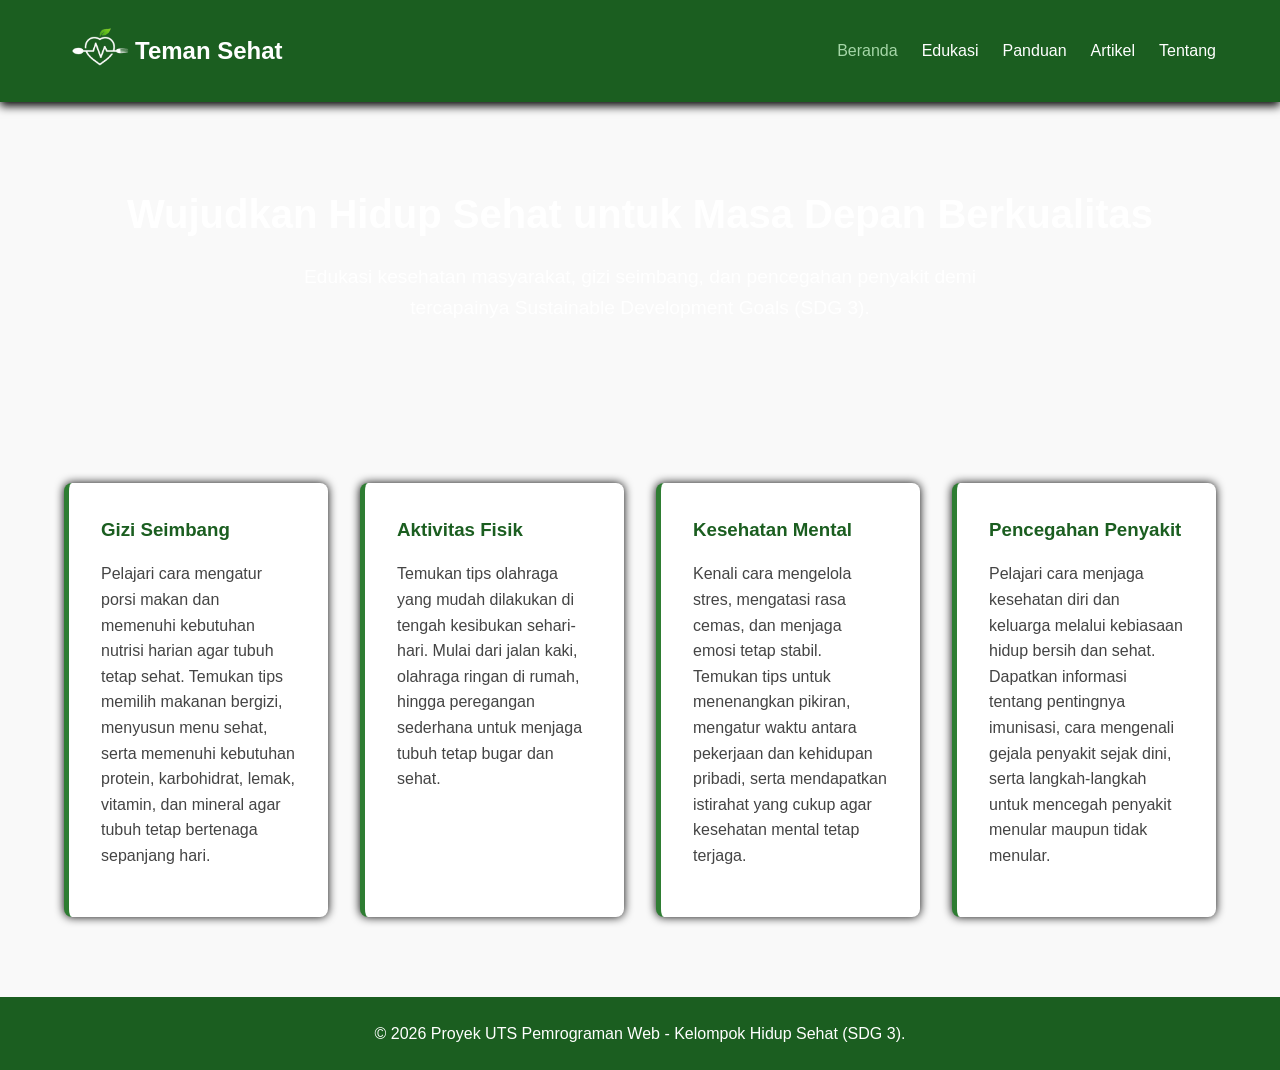
<file: index.html>
<!DOCTYPE html>
<html lang="id">
<head>
    <meta charset="UTF-8">
    <meta name="viewport" content="width=device-width, initial-scale=1.0">
    <title>Beranda - Teman Sehat</title>
    <link rel="stylesheet" href="style1.css">
</head>
<body>
    <!-- Header & Navigasi -->
    <header>
        <div class="container nav-container">
            <div class="logo-wrapper">
                <img src="logohidupsehat.png" alt="Logo Teman Sehat" class="logo-img">
                <h1 class="logo">Teman Sehat</h1>
            </div>
            <nav>
                <ul>
                    <li><a href="index.html" class="active">Beranda</a></li>
                    <li><a href="edukasi.html">Edukasi</a></li>
                    <li><a href="panduan.html">Panduan</a></li>
                    <li><a href="artikel.html">Artikel</a></li>
                    <li><a href="tentang.html">Tentang</a></li>
                </ul>
            </nav>
        </div>
    </header>

    <!-- Hero Section -->
    <main>
        <section class="hero">
            <div class="container hero-content">
                <h2>Wujudkan Hidup Sehat untuk Masa Depan Berkualitas</h2>
                <p>Edukasi kesehatan masyarakat, gizi seimbang, dan pencegahan penyakit demi tercapainya Sustainable Development Goals (SDG 3).</p>
            </div>
        </section>

        <!-- Informasi Singkat / Highlight -->
        <section class="container features">
            <article class="set-card">
                <h3>Gizi Seimbang</h3>
                <p>Pelajari cara mengatur porsi makan dan memenuhi kebutuhan nutrisi harian agar tubuh tetap sehat. Temukan tips memilih makanan bergizi, menyusun menu sehat, serta memenuhi kebutuhan protein, karbohidrat, lemak, vitamin, dan mineral agar tubuh tetap bertenaga sepanjang hari.</p>
            </article>
            <article class="set-card">
                <h3>Aktivitas Fisik</h3>
                <p>Temukan tips olahraga yang mudah dilakukan di tengah kesibukan sehari-hari. Mulai dari jalan kaki, olahraga ringan di rumah, hingga peregangan sederhana untuk menjaga tubuh tetap bugar dan sehat.</p>
            </article>
            <article class="set-card">
                <h3>Kesehatan Mental</h3>
                <p>Kenali cara mengelola stres, mengatasi rasa cemas, dan menjaga emosi tetap stabil. Temukan tips untuk menenangkan pikiran, mengatur waktu antara pekerjaan dan kehidupan pribadi, serta mendapatkan istirahat yang cukup agar kesehatan mental tetap terjaga.</p>
            </article>
            <article class="set-card">
                <h3>Pencegahan Penyakit</h3>
                <p>Pelajari cara menjaga kesehatan diri dan keluarga melalui kebiasaan hidup bersih dan sehat. Dapatkan informasi tentang pentingnya imunisasi, cara mengenali gejala penyakit sejak dini, serta langkah-langkah untuk mencegah penyakit menular maupun tidak menular.</p>
            </article>
        </section>
    </main>

    <!-- Footer -->
    <footer>
        <div class="container">
            <p>&copy; 2026 Proyek UTS Pemrograman Web - Kelompok Hidup Sehat (SDG 3).</p>
        </div>
    </footer>
</body>
</html>
</file>
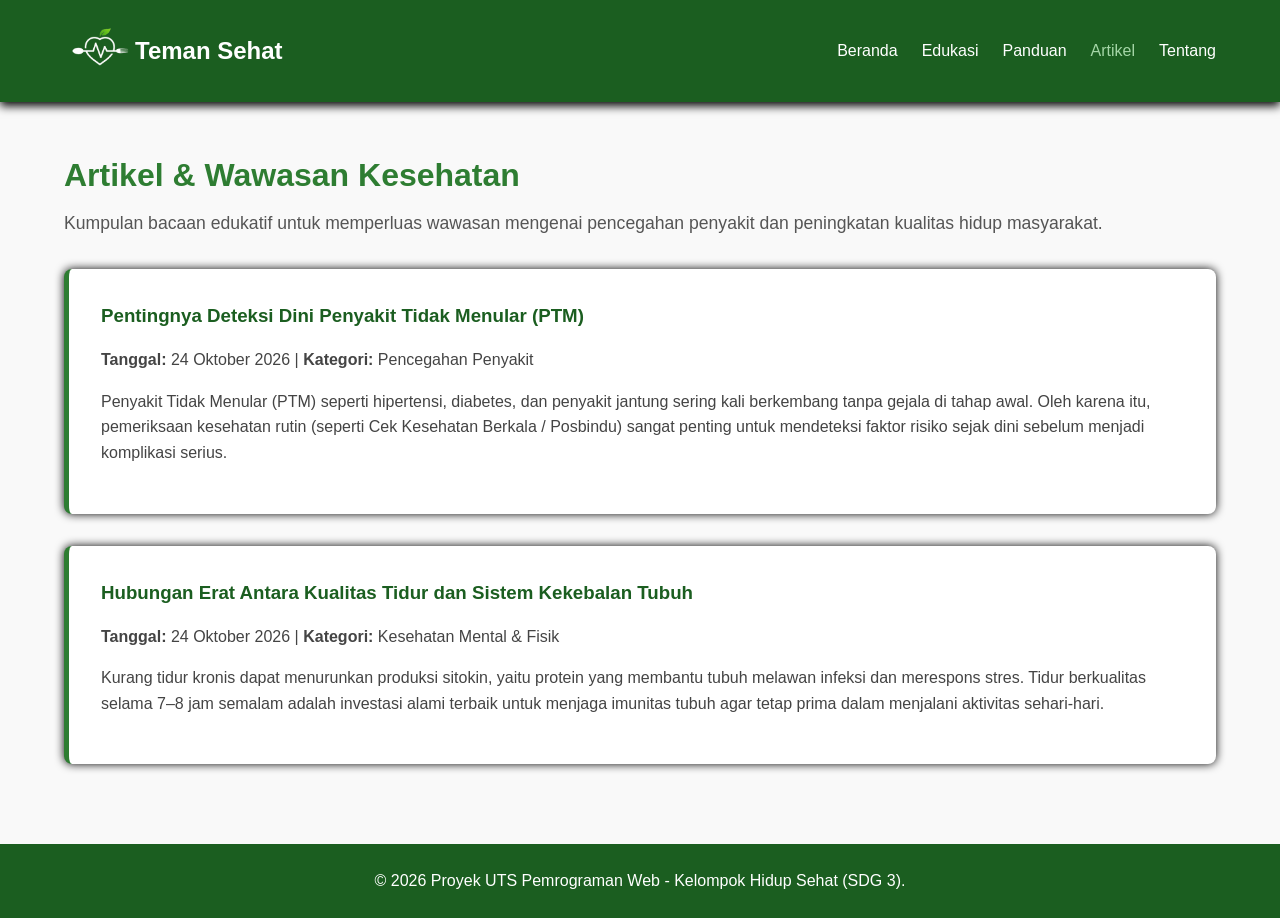
<file: artikel.html>
<!DOCTYPE html>
<html lang="id">
<head>
    <meta charset="UTF-8">
    <meta name="viewport" content="width=device-width, initial-scale=1.0">
    <title>Artikel Kesehatan - Teman Sehat</title>
    <link rel="stylesheet" href="style1.css">
</head>
<body>
    <!-- Header & Navigasi -->
    <header>
        <div class="container nav-container">
            <div class="logo-wrapper">
                <img src="logohidupsehat.png" alt="Logo Teman Sehat" class="logo-img">
                <h1 class="logo">Teman Sehat</h1>
            </div>
            <nav>
                <ul>
                    <li><a href="index.html">Beranda</a></li>
                    <li><a href="edukasi.html">Edukasi</a></li>
                    <li><a href="panduan.html">Panduan</a></li>
                    <li><a href="artikel.html" class="active">Artikel</a></li>
                    <li><a href="tentang.html">Tentang</a></li>
                </ul>
            </nav>
        </div>
    </header>

    <!-- Konten Utama Artikel -->
    <main class="container content-section">
        <h2>Artikel & Wawasan Kesehatan</h2>
        <p class="section-intro">Kumpulan bacaan edukatif untuk memperluas wawasan mengenai pencegahan penyakit dan peningkatan kualitas hidup masyarakat.</p>

        <!-- Artikel 1 -->
        <article class="set-card">
            <h3>Pentingnya Deteksi Dini Penyakit Tidak Menular (PTM)</h3>
            <p><b>Tanggal:</b> 24 Oktober 2026 | <b>Kategori:</b> Pencegahan Penyakit</p>
            <p>Penyakit Tidak Menular (PTM) seperti hipertensi, diabetes, dan penyakit jantung sering kali berkembang tanpa gejala di tahap awal. Oleh karena itu, pemeriksaan kesehatan rutin (seperti Cek Kesehatan Berkala / Posbindu) sangat penting untuk mendeteksi faktor risiko sejak dini sebelum menjadi komplikasi serius.</p>
        </article>

        <!-- Artikel 2 -->
        <article class="set-card">
            <h3>Hubungan Erat Antara Kualitas Tidur dan Sistem Kekebalan Tubuh</h3>
            <p><b>Tanggal:</b> 24 Oktober 2026 | <b>Kategori:</b> Kesehatan Mental & Fisik</p>
            <p>Kurang tidur kronis dapat menurunkan produksi sitokin, yaitu protein yang membantu tubuh melawan infeksi dan merespons stres. Tidur berkualitas selama 7–8 jam semalam adalah investasi alami terbaik untuk menjaga imunitas tubuh agar tetap prima dalam menjalani aktivitas sehari-hari.</p>
        </article>
    </main>

    <!-- Footer -->
    <footer>
        <div class="container">
            <p>&copy; 2026 Proyek UTS Pemrograman Web - Kelompok Hidup Sehat (SDG 3).</p>
        </div>
    </footer>
</body>
</html>
</file>
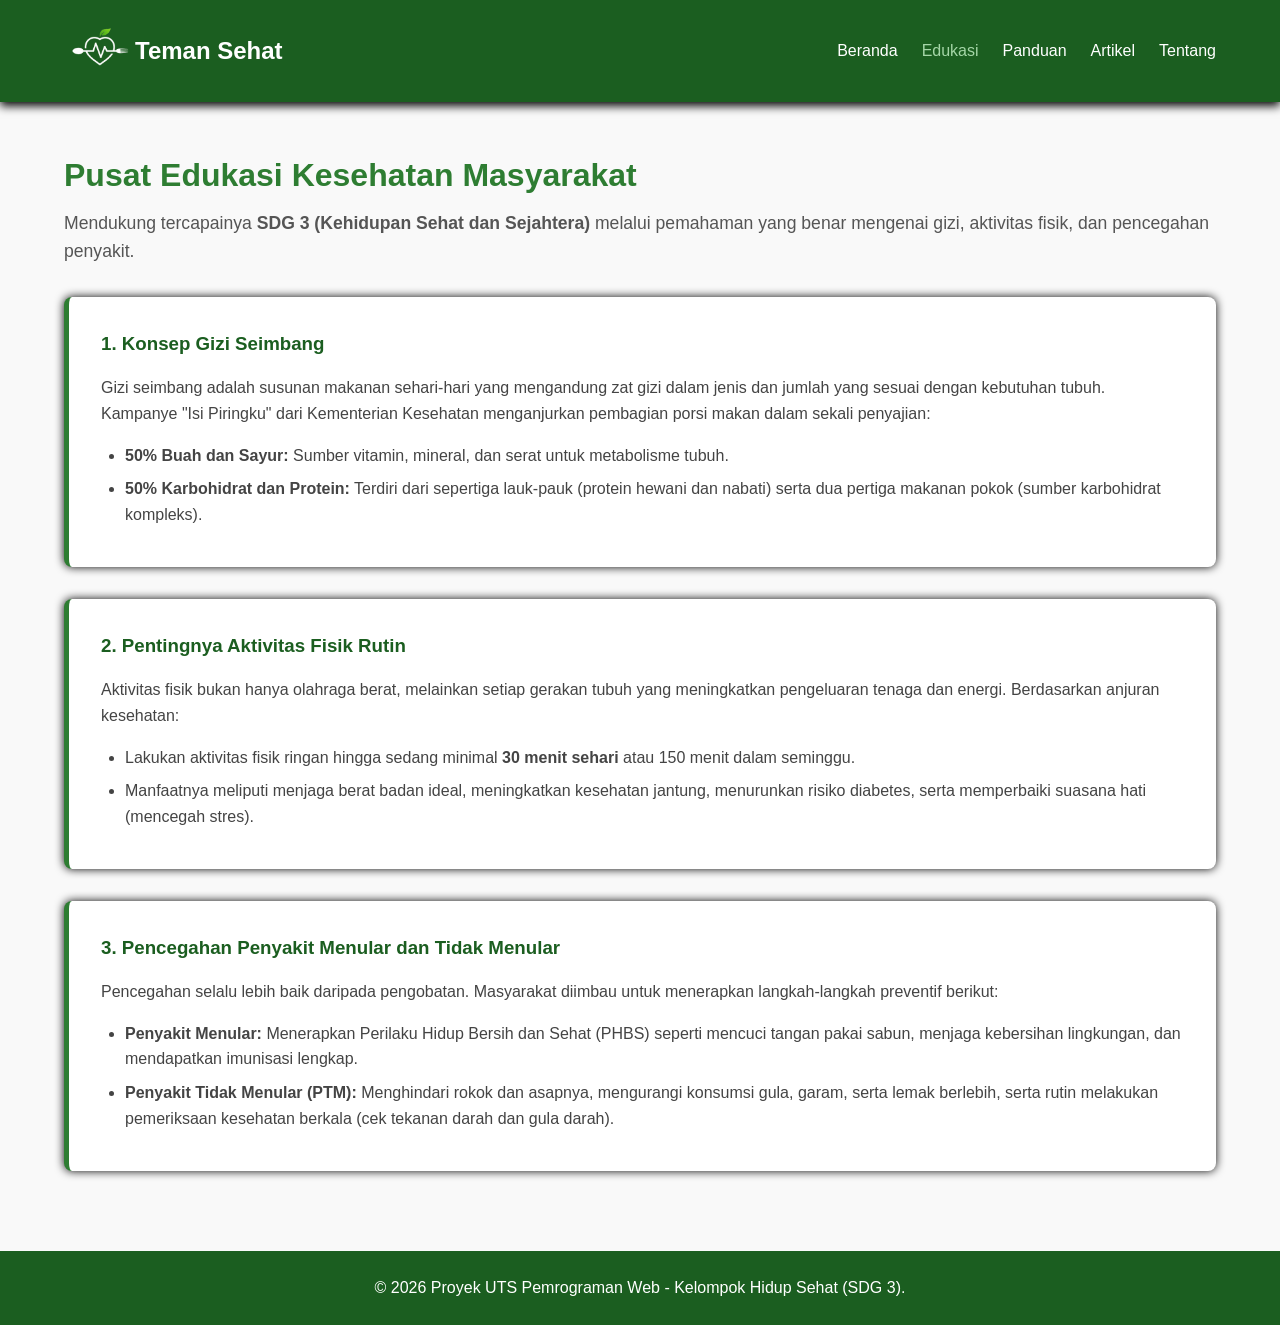
<file: edukasi.html>
<!DOCTYPE html>
<html lang="id">
<head>
    <meta charset="UTF-8">
    <meta name="viewport" content="width=device-width, initial-scale=1.0">
    <title>Edukasi Kesehatan - Teman Sehat</title>
    <link rel="stylesheet" href="style1.css">
</head>
<body>
    <!-- Header & Navigasi -->
    <header>
        <div class="container nav-container">
            <div class="logo-wrapper">
                <img src="logohidupsehat.png" alt="Logo Teman Sehat" class="logo-img">
                <h1 class="logo">Teman Sehat</h1>
            </div>
            <nav>
                <ul>
                    <li><a href="index.html">Beranda</a></li>
                    <li><a href="edukasi.html" class="active">Edukasi</a></li>
                    <li><a href="panduan.html">Panduan</a></li>
                    <li><a href="artikel.html">Artikel</a></li>
                    <li><a href="tentang.html">Tentang</a></li>
                </ul>
            </nav>
        </div>
    </header>

    <!-- Konten Utama Edukasi -->
    <main class="container content-section">
        <h2>Pusat Edukasi Kesehatan Masyarakat</h2>
        <p class="section-intro">Mendukung tercapainya <b>SDG 3 (Kehidupan Sehat dan Sejahtera)</b> melalui pemahaman yang benar mengenai gizi, aktivitas fisik, dan pencegahan penyakit.</p>

        <!-- Bagian 1: Gizi Seimbang -->
        <section class="set-card">
            <h3>1. Konsep Gizi Seimbang</h3>
            <p>Gizi seimbang adalah susunan makanan sehari-hari yang mengandung zat gizi dalam jenis dan jumlah yang sesuai dengan kebutuhan tubuh. Kampanye "Isi Piringku" dari Kementerian Kesehatan menganjurkan pembagian porsi makan dalam sekali penyajian:</p>
            <ul>
                <li><b>50% Buah dan Sayur:</b> Sumber vitamin, mineral, dan serat untuk metabolisme tubuh.</li>
                <li><b>50% Karbohidrat dan Protein:</b> Terdiri dari sepertiga lauk-pauk (protein hewani dan nabati) serta dua pertiga makanan pokok (sumber karbohidrat kompleks).</li>
            </ul>
        </section>

        <!-- Bagian 2: Aktivitas Fisik -->
        <section class="set-card">
            <h3>2. Pentingnya Aktivitas Fisik Rutin</h3>
            <p>Aktivitas fisik bukan hanya olahraga berat, melainkan setiap gerakan tubuh yang meningkatkan pengeluaran tenaga dan energi. Berdasarkan anjuran kesehatan:</p>
            <ul>
                <li>Lakukan aktivitas fisik ringan hingga sedang minimal <b>30 menit sehari</b> atau 150 menit dalam seminggu.</li>
                <li>Manfaatnya meliputi menjaga berat badan ideal, meningkatkan kesehatan jantung, menurunkan risiko diabetes, serta memperbaiki suasana hati (mencegah stres).</li>
            </ul>
        </section>

        <!-- Bagian 3: Pencegahan Penyakit -->
        <section class="set-card">
            <h3>3. Pencegahan Penyakit Menular dan Tidak Menular</h3>
            <p>Pencegahan selalu lebih baik daripada pengobatan. Masyarakat diimbau untuk menerapkan langkah-langkah preventif berikut:</p>
            <ul>
                <li><b>Penyakit Menular:</b> Menerapkan Perilaku Hidup Bersih dan Sehat (PHBS) seperti mencuci tangan pakai sabun, menjaga kebersihan lingkungan, dan mendapatkan imunisasi lengkap.</li>
                <li><b>Penyakit Tidak Menular (PTM):</b> Menghindari rokok dan asapnya, mengurangi konsumsi gula, garam, serta lemak berlebih, serta rutin melakukan pemeriksaan kesehatan berkala (cek tekanan darah dan gula darah).</li>
            </ul>
        </section>
    </main>

    <!-- Footer -->
    <footer>
        <div class="container">
            <p>&copy; 2026 Proyek UTS Pemrograman Web - Kelompok Hidup Sehat (SDG 3).</p>
        </div>
    </footer>
</body>
</html>
</file>
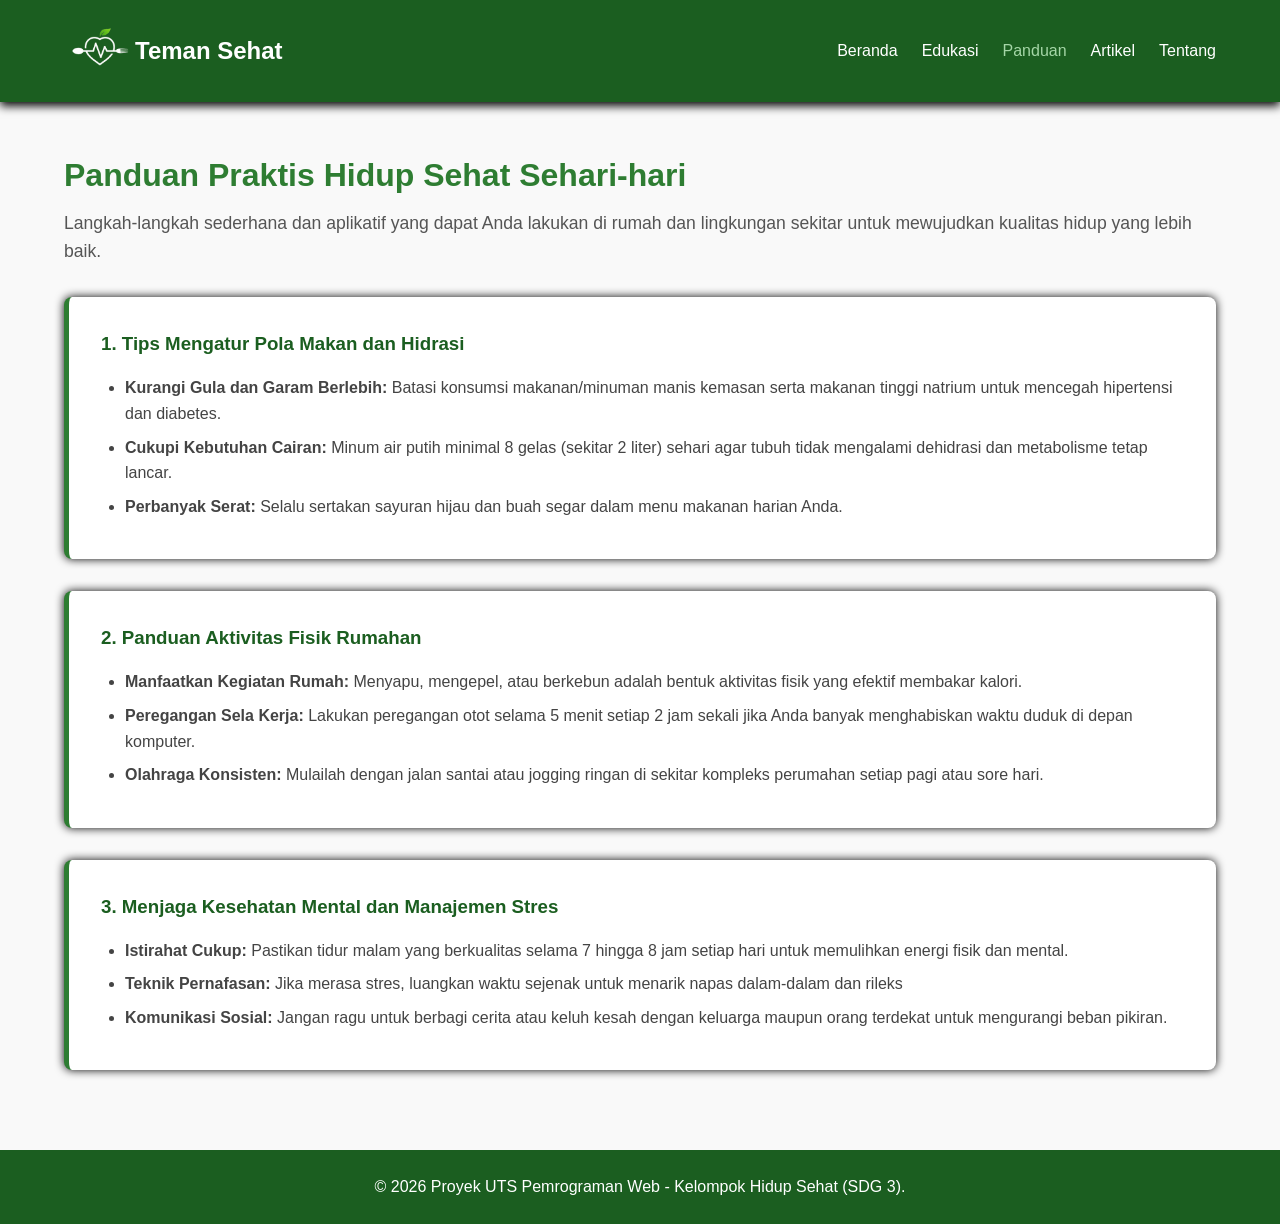
<file: panduan.html>
<!DOCTYPE html>
<html lang="id">
<head>
    <meta charset="UTF-8">
    <meta name="viewport" content="width=device-width, initial-scale=1.0">
    <title>Panduan Hidup Sehat - Teman Sehat</title>
    <link rel="stylesheet" href="style1.css">
</head>
<body>
    <!-- Header & Navigasi -->
    <header>
        <div class="container nav-container">
            <div class="logo-wrapper">
                <img src="logohidupsehat.png" alt="Logo Teman Sehat" class="logo-img">
                <h1 class="logo">Teman Sehat</h1>
            </div>
            <nav>
                <ul>
                    <li><a href="index.html">Beranda</a></li>
                    <li><a href="edukasi.html">Edukasi</a></li>
                    <li><a href="panduan.html" class="active">Panduan</a></li>
                    <li><a href="artikel.html">Artikel</a></li>
                    <li><a href="tentang.html">Tentang</a></li>
                </ul>
            </nav>
        </div>
    </header>

    <!-- Konten Utama Panduan -->
    <main class="container content-section">
        <h2>Panduan Praktis Hidup Sehat Sehari-hari</h2>
        <p class="section-intro">Langkah-langkah sederhana dan aplikatif yang dapat Anda lakukan di rumah dan lingkungan sekitar untuk mewujudkan kualitas hidup yang lebih baik.</p>

        <!-- Tips 1 -->
        <section class="set-card">
            <h3>1. Tips Mengatur Pola Makan dan Hidrasi</h3>
            <ul>
                <li><b>Kurangi Gula dan Garam Berlebih:</b> Batasi konsumsi makanan/minuman manis kemasan serta makanan tinggi natrium untuk mencegah hipertensi dan diabetes.</li>
                <li><b>Cukupi Kebutuhan Cairan:</b> Minum air putih minimal 8 gelas (sekitar 2 liter) sehari agar tubuh tidak mengalami dehidrasi dan metabolisme tetap lancar.</li>
                <li><b>Perbanyak Serat:</b> Selalu sertakan sayuran hijau dan buah segar dalam menu makanan harian Anda.</li>
            </ul>
        </section>

        <!-- Tips 2 -->
        <section class="set-card">
            <h3>2. Panduan Aktivitas Fisik Rumahan</h3>
            <ul>
                <li><b>Manfaatkan Kegiatan Rumah:</b> Menyapu, mengepel, atau berkebun adalah bentuk aktivitas fisik yang efektif membakar kalori.</li>
                <li><b>Peregangan Sela Kerja:</b> Lakukan peregangan otot selama 5 menit setiap 2 jam sekali jika Anda banyak menghabiskan waktu duduk di depan komputer.</li>
                <li><b>Olahraga Konsisten:</b> Mulailah dengan jalan santai atau jogging ringan di sekitar kompleks perumahan setiap pagi atau sore hari.</li>
            </ul>
        </section>

        <!-- Tips 3 -->
        <section class="set-card">
            <h3>3. Menjaga Kesehatan Mental dan Manajemen Stres</h3>
            <ul>
                <li><b>Istirahat Cukup:</b> Pastikan tidur malam yang berkualitas selama 7 hingga 8 jam setiap hari untuk memulihkan energi fisik dan mental.</li>
                <li><b>Teknik Pernafasan:</b> Jika merasa stres, luangkan waktu sejenak untuk menarik napas dalam-dalam dan rileks</li>
                <li><b>Komunikasi Sosial:</b> Jangan ragu untuk berbagi cerita atau keluh kesah dengan keluarga maupun orang terdekat untuk mengurangi beban pikiran.</li>
            </ul>
        </section>
    </main>

    <!-- Footer -->
    <footer>
        <div class="container">
            <p>&copy; 2026 Proyek UTS Pemrograman Web - Kelompok Hidup Sehat (SDG 3).</p>
        </div>
    </footer>
</body>
</html>
</file>
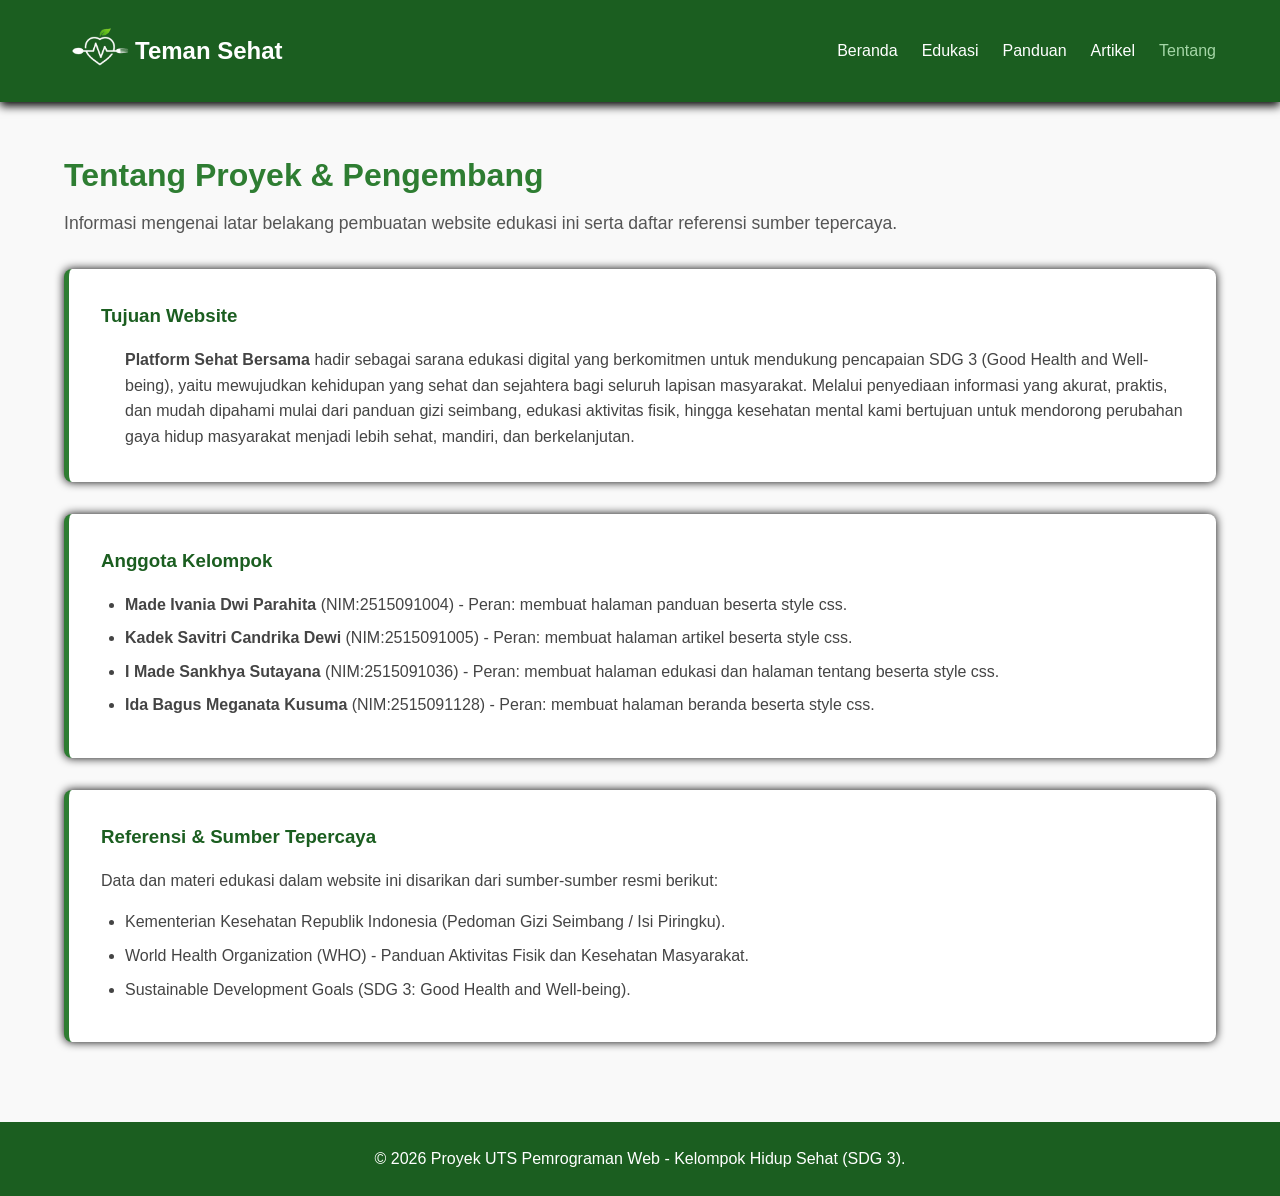
<file: tentang.html>
<!DOCTYPE html>
<html lang="id">
<head>
    <meta charset="UTF-8">
    <meta name="viewport" content="width=device-width, initial-scale=1.0">
    <title>Tentang Proyek - Teman Sehat</title>
    <link rel="stylesheet" href="style1.css">
</head>
<body>
    <!-- Header & Navigasi -->
    <header>
        <div class="container nav-container">
            <div class="logo-wrapper">
                <img src="logohidupsehat.png" alt="Logo Teman Sehat" class="logo-img">
                <h1 class="logo">Teman Sehat</h1>
            </div>
            <nav>
                <ul>
                    <li><a href="index.html">Beranda</a></li>
                    <li><a href="edukasi.html">Edukasi</a></li>
                    <li><a href="panduan.html">Panduan</a></li>
                    <li><a href="artikel.html">Artikel</a></li>
                    <li><a href="tentang.html" class="active">Tentang</a></li>
                </ul>
            </nav>
        </div>
    </header>

    <!-- Konten Utama Tentang -->
    <main class="container content-section">
        <h2>Tentang Proyek & Pengembang</h2>
        <p class="section-intro">Informasi mengenai latar belakang pembuatan website edukasi ini serta daftar referensi sumber tepercaya.</p>

                <!-- Anggota Kelompok -->
        <section class="set-card">
            <h3>Tujuan Website</h3>
            <ul>
                <b>Platform Sehat Bersama</b> hadir sebagai sarana edukasi digital yang berkomitmen untuk mendukung pencapaian SDG 3 (Good Health and Well-being), yaitu mewujudkan kehidupan yang sehat dan sejahtera bagi seluruh lapisan masyarakat.
                    Melalui penyediaan informasi yang akurat, praktis, dan mudah dipahami mulai dari panduan gizi seimbang, edukasi aktivitas fisik, hingga kesehatan mental kami bertujuan untuk mendorong perubahan gaya hidup masyarakat menjadi lebih sehat, mandiri, dan berkelanjutan.
            </ul>
        </section>
        
        <!-- Anggota Kelompok -->
        <section class="set-card">
            <h3>Anggota Kelompok</h3>
            <ul>
                <li><b>Made Ivania Dwi Parahita</b> (NIM:2515091004) - Peran: membuat halaman panduan beserta style css. </li>
                <li><b>Kadek Savitri Candrika Dewi</b> (NIM:2515091005) - Peran: membuat halaman artikel beserta style css. </li>
                <li><b>I Made Sankhya Sutayana</b> (NIM:2515091036) - Peran: membuat halaman edukasi dan halaman tentang beserta style css.</li>
                <li><b>Ida Bagus Meganata Kusuma</b> (NIM:2515091128) - Peran: membuat halaman beranda beserta style css.</li>
            </ul>
        </section>

        <!-- Referensi -->
        <section class="set-card">
            <h3>Referensi & Sumber Tepercaya</h3>
            <p>Data dan materi edukasi dalam website ini disarikan dari sumber-sumber resmi berikut:</p>
            <ul>
                <li>Kementerian Kesehatan Republik Indonesia (Pedoman Gizi Seimbang / Isi Piringku).</li>
                <li>World Health Organization (WHO) - Panduan Aktivitas Fisik dan Kesehatan Masyarakat.</li>
                <li>Sustainable Development Goals (SDG 3: Good Health and Well-being).</li>
            </ul>
        </section>
    </main>

    <!-- Footer -->
    <footer>
        <div class="container">
            <p>&copy; 2026 Proyek UTS Pemrograman Web - Kelompok Hidup Sehat (SDG 3).</p>
        </div>
    </footer>
</body>
</html>
</file>
<file: style1.css>
/* Pengaturan Dasar */
* {
    margin: 0;
    padding: 0;
    box-sizing: border-box;
}

/* Menjaga lebar halaman tetap konsisten di semua halaman */
html {
    overflow-y: scroll;
}

body {
    font-family: 'Segoe UI', Tahoma, Geneva, Verdana, sans-serif;
    line-height: 1.6;
    color: #333;
    background-color: #f9f9f9;
    display: flex;
    flex-direction: column;
    min-height: 100vh;
}

.container {
    width: 90%;
    max-width: 1200px;
    margin: 0 auto;
}

/* Header & Navigasi (Flexbox) */
header {
    background-color: #1b5e20;
    color: #fff;
    padding: 1rem 0;
    position: sticky;
    top: 0;
    z-index: 1000;
    box-shadow: 0 4px 9px rgb(5, 5, 5);
}

.nav-container {
    display: flex;
    justify-content: space-between;
    align-items: center;
    flex-wrap: wrap;
}

/* Styling untuk Logo Header */
.logo-wrapper {
    display: flex;
    align-items: center;
    gap: 1px; /* Jarak antara gambar logo dan teks */
}

.logo-img {
    width: 70px;  /* Atur lebar logo sesuai kebutuhan */
    height: auto; /* Menjaga proporsi gambar */
}

.logo {
    font-size: 1.5rem;
    font-weight: bold;
}

nav ul {
    display: flex;
    list-style: none;
    gap: 1.5rem;
}

nav a {
    color: #fff;
    text-decoration: none;
    font-weight: 500;
    transition: color 0.3s;
}

nav a:hover, nav a.active {
    color: #a5d6a7;
}

/* Hero Section */
.hero {
    background: linear-gradient( rgba(46, 125, 50, 0.553)), url('berandabg.jpg') no-repeat center center/cover;
    color: #fff;
    text-align: center;
    padding: 5rem 1rem;
}

.hero-content h2 {
    font-size: 2.5rem;
    margin-bottom: 1rem;
}

.hero-content p {
    font-size: 1.2rem;
    margin-bottom: 2rem;
    max-width: 700px;
    margin-left: auto;
    margin-right: auto;
}

/* Features / Cards (Flexbox Grid Simulation) */
.features {
    display: grid;
    grid-template-columns: repeat(4, 1fr); /* Memaksa tepat 4 kolom sejajar */
    gap: 2rem;
    margin: 3rem auto;
    flex-wrap: wrap;
    justify-content: center;
}

/* Footer */
footer {
    background-color: #1b5e20;
    color: #fff;
    text-align: center;
    padding: 1.5rem 0;
    margin-top: auto;
}

/* Styling Khusus Konten Halaman */
.content-section {
    padding: 3rem 0;
}

.content-section h2 {
    color: #2e7d32;
    font-size: 2rem;
    margin-bottom: 0.5rem;
}

.section-intro {
    font-size: 1.1rem;
    color: #555;
    margin-bottom: 2rem;
}

.set-card {
    background: #fff;
    padding: 2rem;
    border-radius: 8px;
    margin-bottom: 2rem;
    border-left: 5px solid #2e7d32;
    box-sizing: border-box;
    box-shadow: 0 0px 10px rgb(5, 5, 5);
    width: 100%;
    /* ... (properti kartu yang sudah ada seperti background, padding, dll) ... */
    transition: transform 0.3s ease, box-shadow 0.3s ease; /* Kunci agar pergerakannya mulus */
}

.set-card h3 {
    color: #1b5e20;
    margin-bottom: 1rem;
}

/* Efek saat kursor diarahkan ke kartu */
.set-card:hover {
    transform: translateY(-6px); /* Membuat kartu bergerak sedikit ke atas (efek timbul) */
    box-shadow: 0 0px 35px rgba(0, 0, 0, 0.12); /* Membuat bayangan lebih luas dan tegas */
}

.set-card p {
    margin-bottom: 1rem;
    color: #444;
}

.set-card ul {
    padding-left: 1.5rem;
    color: #444;
}

.set-card li {
    margin-bottom: 0.5rem;
}

/* Responsive Media Queries untuk Tablet & Smartphone */
@media (max-width: 768px) {
    .nav-container {
        flex-direction: column;
        text-align: center;
    }

    .logo-img {
        width: 45px; 
    }

    .logo {
        font-size: 1.2rem; /* Mengecilkan sedikit ukuran teks judul logo */
    }
    
    nav ul {
        margin-top: 0.5rem;
        flex-direction: row;       /* Menyamping agar tidak memakan tempat ke bawah */
        flex-wrap: wrap;           /* Jika tidak muat, otomatis turun ke baris berikutnya */
        justify-content: center;
        gap: 0.5rem 1rem;          /* Jarak antar menu lebih rapat */
    }

    .hero-content h2 {
        font-size: 2rem;
    }

    .features {
        grid-template-columns: 1fr; /* Mengubah 4 kolom sejajar menjadi 1 kolom ke bawah */
        padding: 1 1rem;            /* Memberikan jarak aman di sisi kiri dan kanan layar HP */
    }


}
</file>
